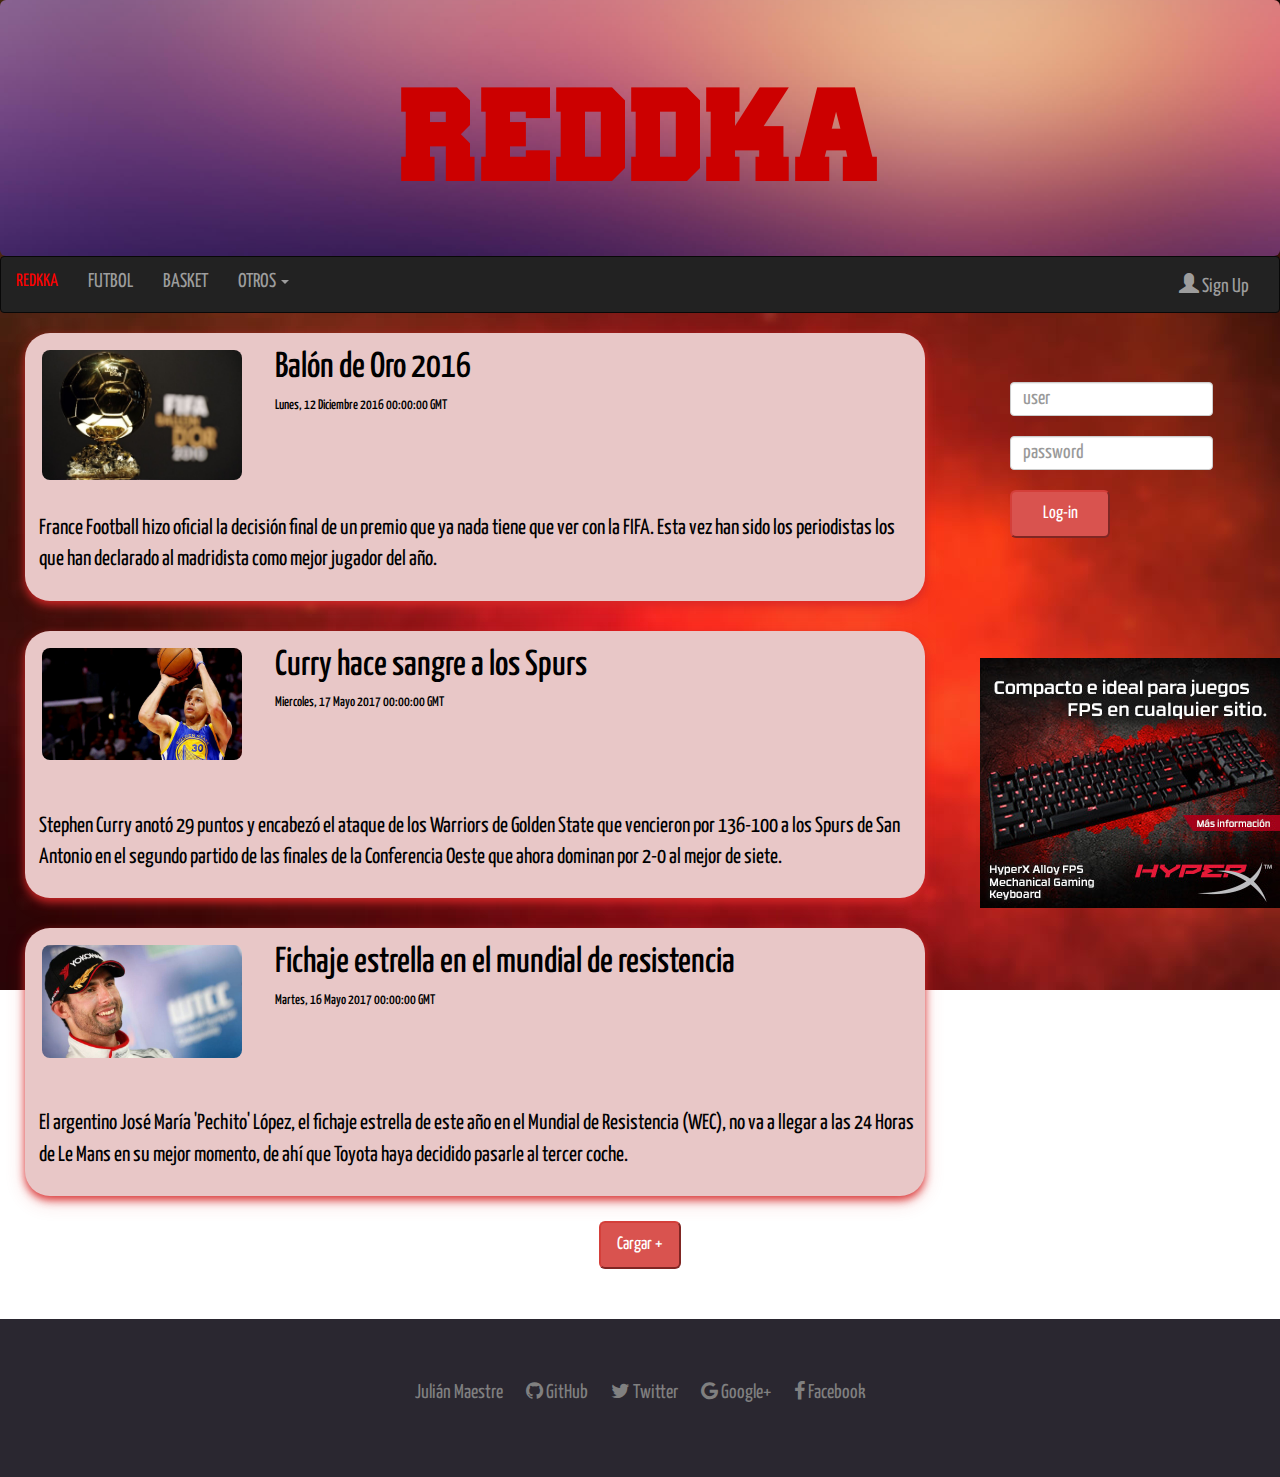
<file: index.html>
<!DOCTYPE html>
<!--
To change this license header, choose License Headers in Project Properties.
To change this template file, choose Tools | Templates
and open the template in the editor.
-->
<html>
    <head>
        <link rel="stylesheet" href="https://maxcdn.bootstrapcdn.com/bootstrap/3.3.7/css/bootstrap.min.css">
        <link rel="stylesheet" href="https://maxcdn.bootstrapcdn.com/font-awesome/4.7.0/css/font-awesome.min.css">
        <link rel="stylesheet" href="https://fonts.googleapis.com/css?family=Yanone+Kaffeesatz">
        <link rel="stylesheet" href="css/a.css">
        <link rel="icon" href="https://rawgit.com/juliCy/Web-Noticias/master/img/logo.png" type="image/x-icon">
        <script src="https://ajax.googleapis.com/ajax/libs/jquery/3.1.1/jquery.min.js"></script>
        <script src="https://maxcdn.bootstrapcdn.com/bootstrap/3.3.7/js/bootstrap.min.js"></script>
        <script src="js/js.js"></script>
        <link rel="alternate" type="application/rss+xml" title="Reddka Sports" href='rss/rss.xml'>
        <title>Reddka Sports</title>
        <meta charset="utf-8">
        <meta name="description" content="Página de noticias sobre todo tipo de deportes."/>
        <meta name="viewport" content="width=device-width, initial-scale=1">       
        <meta property="og:site_name" content="Reddka Sports">
        <meta property="og:url" content="https://rawgit.com/juliCy/Web-Noticias/master/index.html">
        <meta property="og:title" content="Reddka Sports">
        <meta property="og:image" content="img/logo.png">
        <meta property="og:description" content="Página de noticias sobre todo tipo de deportes.">       
    </head>

    <body>
        <div class="container">

            <div id="jumbo" class="jumbotron text-center"><a href="index.html"><img src="img/logo.png" alt="logo web" id="logoimg" class="img-responsive center-block"></a></div>

            <nav class="navbar navbar-inverse" id="navfixed">
                <div class="container-fluid">
                    <div class="navbar-header">
                        <button type="button" class="navbar-toggle" data-toggle="collapse" data-target="#myNavbar">
                            <span class="icon-bar"></span>
                            <span class="icon-bar"></span>
                            <span class="icon-bar"></span> 
                        </button>
                        <a id="titulo" class="navbar-brand" href="index.html">REDKKA</a>
                    </div>
                    <div class="collapse navbar-collapse" id="myNavbar">
                        <ul class="nav navbar-nav">
                            <li><a href="#">FUTBOL</a></li>
                            <li><a href="#">BASKET</a></li>                  
                            <li class="dropdown">
                                <a class="dropdown-toggle" data-toggle="dropdown" href="#">OTROS
                                    <span class="caret"></span></a>
                                <ul class="dropdown-menu">
                                    <li><a href="#">MOTOR</a></li>
                                    <li><a href="#">TENIS</a></li>
                                    <li><a href="#">MMA</a></li>
                                    <li><a href="#">GOLF</a></li>
                                    <li><a href="#">BADMINTON</a></li>
                                </ul>
                            </li>
                        </ul>
                        <ul class="nav navbar-nav navbar-right">
                            <li><a href="#"><span class="glyphicon glyphicon-user"></span> Sign Up</a></li>
                            <li id="login"><a href="#"><span class="glyphicon glyphicon-log-in"></span> Login</a></li>
                        </ul>
                    </div>
                </div>
            </nav>

            <div id="publi">
                <div class="subpubli"><br>
                    <input type="text" class="form-control" placeholder="user" required>
                    <input type="password" class="form-control" placeholder="password" required>
                    <button id="log" type="button" class="btn-lg btn-danger"> Log-in </button>
                    <img src="img/publih.jpg" alt="publicidad escritorio" id="publimgh">
                </div>
                <img src="img/publim.png" alt="publicidad movil" id="publimgm" class="img-responsive center-block">
            </div>

            <div id="not1" class="estilo1"><a class="linknot" href="news1.html">
                    <div id="minimg" class="minimg">
                        <img src="img/balon-oro.jpg" alt="balón de oro" class="img-responsive pull-left">    
                    </div>
                    <div id="tit" class="tit">            
                        <h1 class="title">Balón de Oro 2016</h1>
                        <h5 class="date">Lunes, 12 Diciembre 2016 00:00:00 GMT</h5>
                        <p class="text">France Football hizo oficial la decisión final de un premio
                            que ya nada tiene que ver con la FIFA.
                            Esta vez han sido los periodistas los que han declarado
                            al madridista como mejor jugador del año.</p>
                    </div>
                </a>
            </div>

            <div id="not2" class="estilo1"><a class="linknot" href="news2.html">
                    <div id="minimg" class="minimg">
                        <img src="img/curry.jpg" alt="stephen curry" class="img-responsive pull-left">    
                    </div>
                    <div id="tit" class="tit">            
                        <h1 class="title">Curry hace sangre a los Spurs</h1>
                        <h5 class="date">Miercoles, 17 Mayo 2017 00:00:00 GMT</h5>
                        <p class="text">Stephen Curry anotó 29 puntos y encabezó el ataque de los Warriors de Golden State 
                            que vencieron por 136-100 a los Spurs de San Antonio en el segundo partido de las 
                            finales de la Conferencia Oeste que ahora dominan por 2-0 al mejor de siete.</p>  
                    </div>
                </a>
            </div>

            <div id="not3" class="estilo1"><a class="linknot" href="#">
                    <div id="minimg" class="minimg">
                        <img src="img/lopez.jpg" alt="josé maría lópez" class="img-responsive pull-left">    
                    </div>
                    <div id="tit" class="tit">            
                        <h1 class="title">Fichaje estrella en el mundial de resistencia</h1>
                        <h5 class="date">Martes, 16 Mayo 2017 00:00:00 GMT</h5>
                        <p class="text">El argentino José María 'Pechito' López, el fichaje estrella de este año en el 
                            Mundial de Resistencia (WEC), no va a llegar a las 24 Horas de Le Mans en su mejor momento, 
                            de ahí que Toyota haya decidido pasarle al tercer coche.</p>  
                    </div>
                </a>
            </div>
            <div id="cargarNoticias">

            </div>

            <div id="cargardiv">
                <button id="cargar" type="button" class="btn-lg btn-danger"> Cargar + </button>
            </div>    

            <footer class="footer">          
                <ul class="links">
                    <li><a id="footlink">Julián Maestre</a></li>
                    <li><a id="footlink" href="https://github.com/juliCy"><span class="fa fa-github"></span> GitHub</a></li>
                    <li><a id="footlink" href="https://twitter.com"><span class="fa fa-twitter"></span> Twitter</a></li>
                    <li><a id="footlink" href="https://google.es/"><span class="fa fa-google"></span> Google+</a></li>
                    <li><a id="footlink" href="https://facebook.com/"><span class="fa fa-facebook"></span> Facebook</a></li>
                </ul>
            </footer>

        </div>

    </body>
</html>
</file>
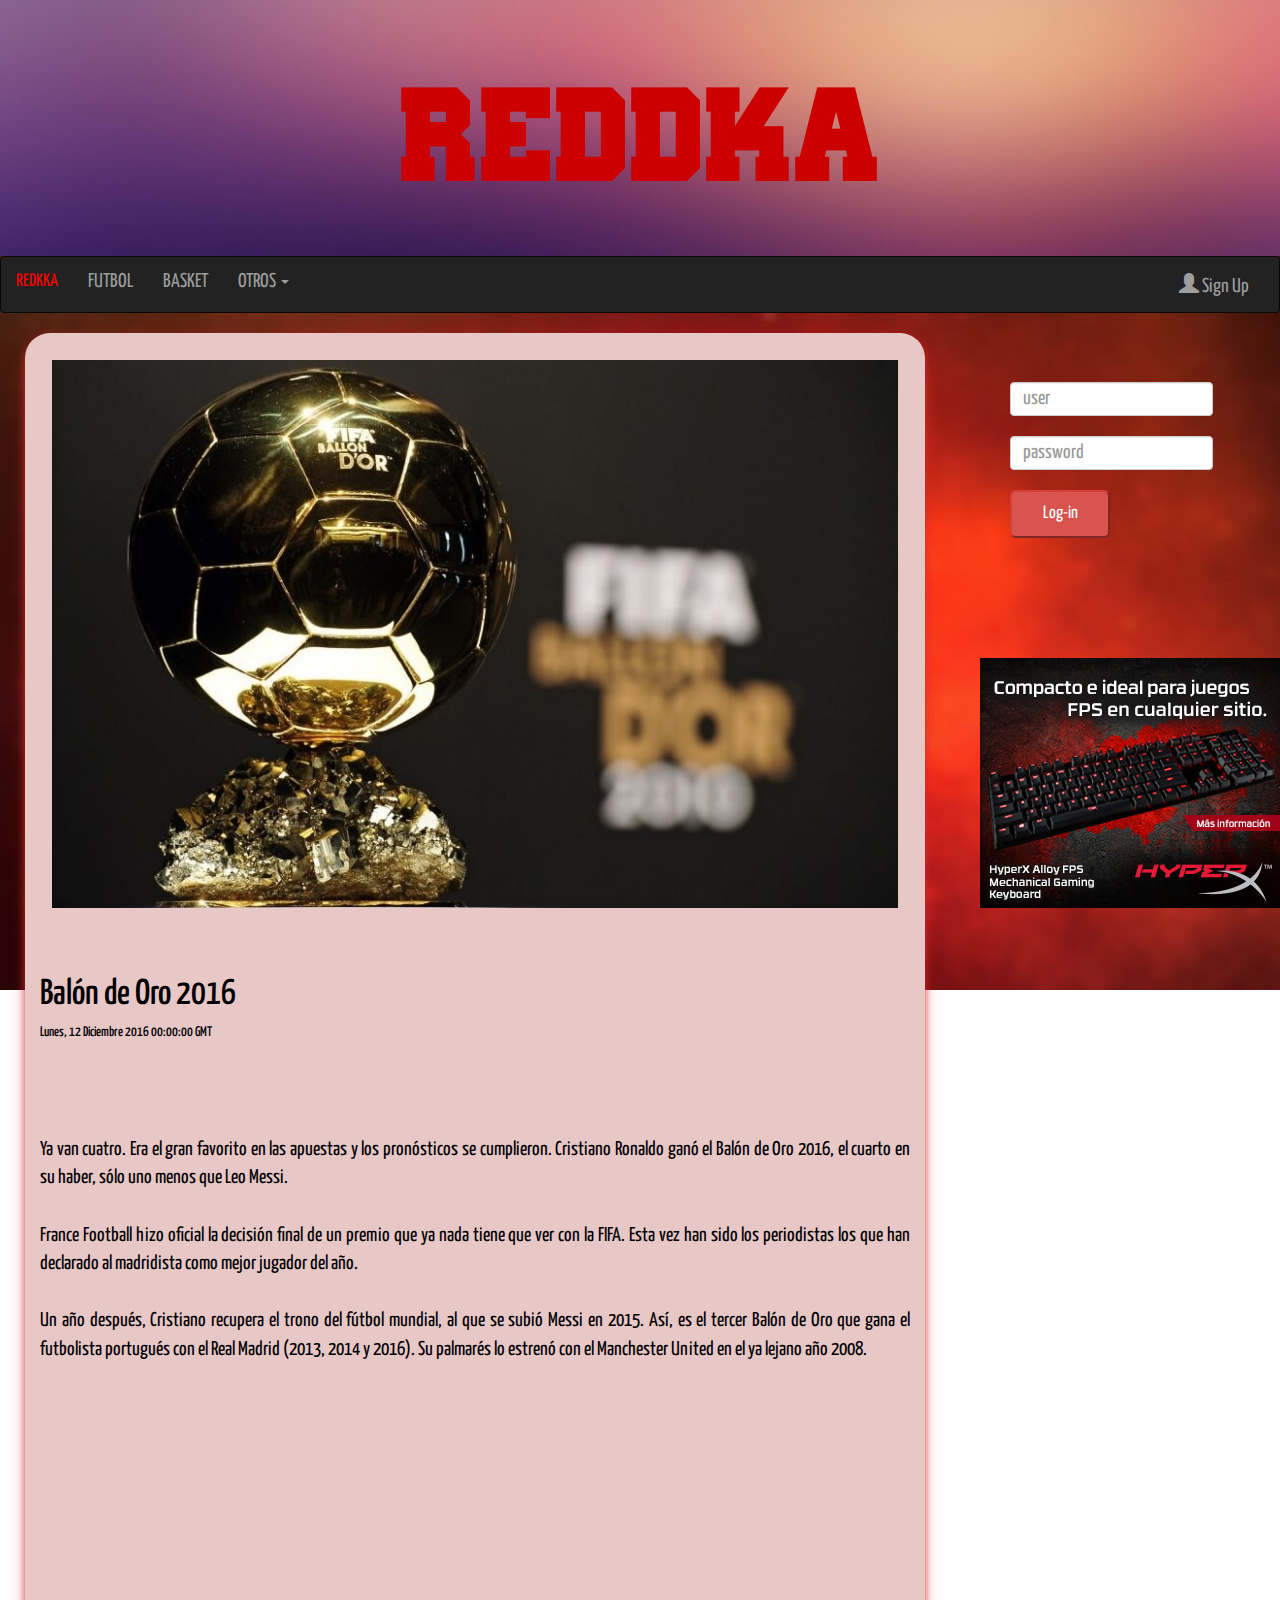
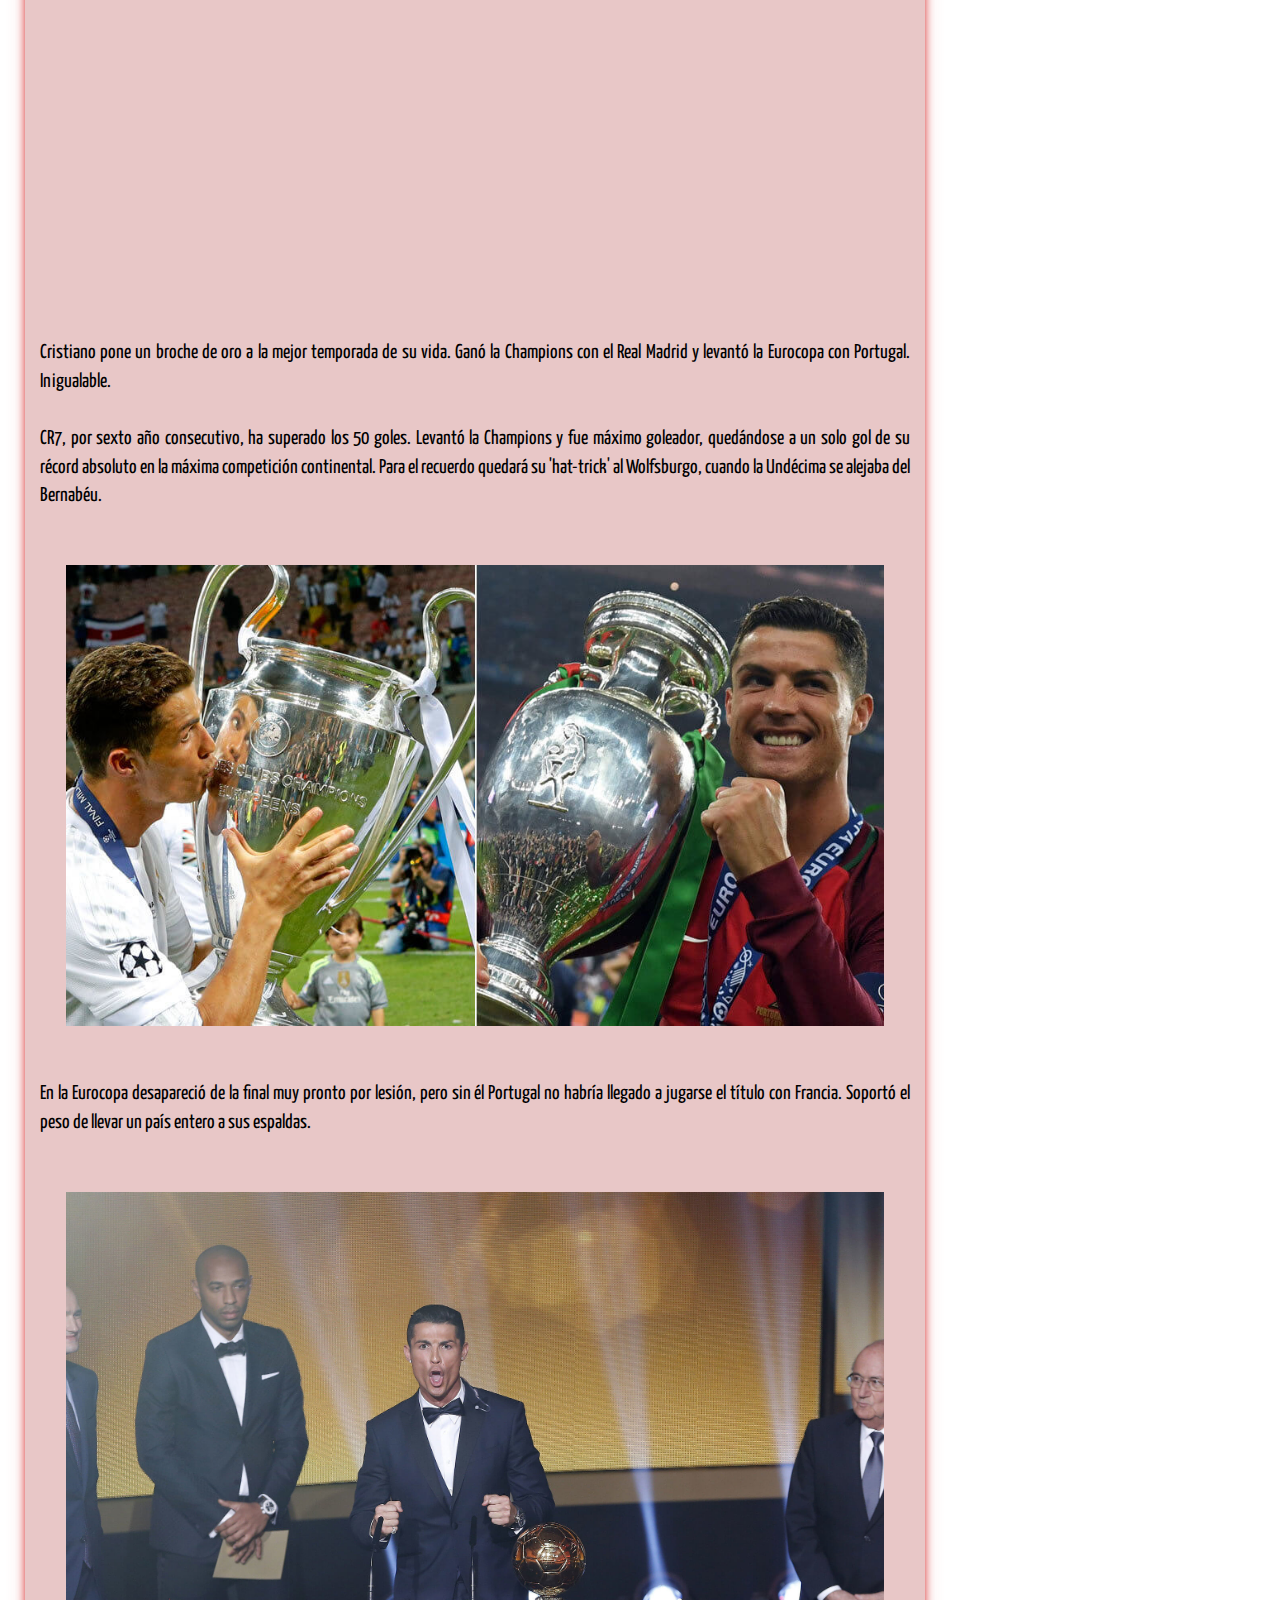
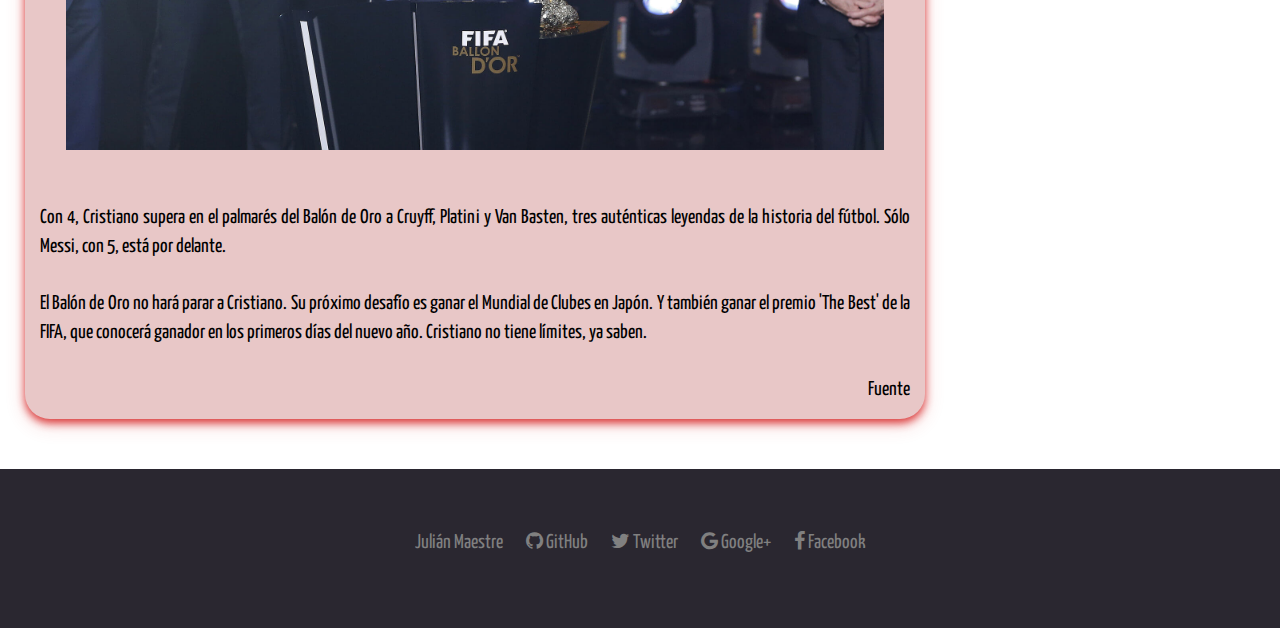
<file: news1.html>
<!DOCTYPE html>
<!--
To change this license header, choose License Headers in Project Properties.
To change this template file, choose Tools | Templates
and open the template in the editor.
-->
<html>
    <head>
        <link rel="stylesheet" href="https://maxcdn.bootstrapcdn.com/bootstrap/3.3.7/css/bootstrap.min.css">
        <link rel="stylesheet" href="https://maxcdn.bootstrapcdn.com/font-awesome/4.7.0/css/font-awesome.min.css">
        <link rel="stylesheet" href="https://fonts.googleapis.com/css?family=Yanone+Kaffeesatz">
        <link rel="stylesheet" href="css/a.css">
        <link rel="icon" href="https://rawgit.com/juliCy/Web-Noticias/master/img/logo.png" type="image/x-icon">
        <script src="https://ajax.googleapis.com/ajax/libs/jquery/3.1.1/jquery.min.js"></script>
        <script src="https://maxcdn.bootstrapcdn.com/bootstrap/3.3.7/js/bootstrap.min.js"></script>
        <script src="js/js.js"></script>
        <link rel="alternate" type="application/rss+xml" title="Reddka Sports" href='rss/rss.xml'>
        <title>Reddka Sports</title>
        <meta charset="utf-8">
        <meta name="description" content="Ganador del Balón de oro de 2016."/>
        <meta name="viewport" content="width=device-width, initial-scale=1">        
        <meta property="og:site_name" content="Reddka Sports">
        <meta property="og:url" content="https://rawgit.com/juliCy/Web-Noticias/master/news1.html">
        <meta property="og:title" content="Reddka Sports">
        <meta property="og:image" content="img/balon-oro.jpg">
        <meta property="og:description" content="Ganador del Balón de oro de 2016.">      
    </head>

    <body>
        <div id="jumbo" class="jumbotron text-center"><a href="index.html"><img src="img/logo.png" alt="logo" id="logoimg" class="img-responsive center-block"></a></div>

        <nav class="navbar navbar-inverse" id="navfixed">
            <div class="container-fluid">
                <div class="navbar-header">
                    <button type="button" class="navbar-toggle" data-toggle="collapse" data-target="#myNavbar">
                        <span class="icon-bar"></span>
                        <span class="icon-bar"></span>
                        <span class="icon-bar"></span> 
                    </button>
                    <a id="titulo" class="navbar-brand" href="index.html">REDKKA</a>
                </div>
                <div class="collapse navbar-collapse" id="myNavbar">
                    <ul class="nav navbar-nav">
                        <li><a href="#">FUTBOL</a></li>
                        <li><a href="#">BASKET</a></li>                  
                        <li class="dropdown">
                            <a class="dropdown-toggle" data-toggle="dropdown" href="#">OTROS
                                <span class="caret"></span></a>
                            <ul class="dropdown-menu">
                                <li><a href="#">MOTOR</a></li>
                                <li><a href="#">TENIS</a></li>
                                <li><a href="#">MMA</a></li>
                                <li><a href="#">GOLF</a></li>
                                <li><a href="#">BADMINTON</a></li>
                            </ul>
                        </li>
                    </ul>
                    <ul class="nav navbar-nav navbar-right">
                        <li><a href="#"><span class="glyphicon glyphicon-user"></span> Sign Up</a></li>
                        <li id="login"><a href="#"><span class="glyphicon glyphicon-log-in"></span> Login</a></li>
                    </ul>
                </div>
            </div>
        </nav>

        <div id="publi">
            <div class="subpubli"><br>
                <input type="text" class="form-control" placeholder="user" required>
                <input type="password" class="form-control" placeholder="password" required>
                <button id="log" type="button" class="btn-lg btn-danger"> Log-in </button>
                <img src="img/publih.jpg" alt="publicidad escritorio" id="publimgh">
            </div>
            <img src="img/publim.png" alt="publicidad movil" id="publimgm" class="img-responsive center-block">
        </div>

        <div id="not1" class="estilo1">
            <div id="imagen">
                <img id="imgnot" src="img/balon-oro.jpg" alt="balón de oro" class="img-responsive center-block">    
            </div>
            <div id="cuerpo">
                <div id="tit">            
                    <h1 class="titmarg">Balón de Oro 2016</h1>
                    <h5>Lunes, 12 Diciembre 2016 00:00:00 GMT</h5>
                </div>
                <br><br><br>
                Ya van cuatro. Era el gran favorito en las apuestas y los pronósticos se cumplieron. 
                Cristiano Ronaldo ganó el Balón de Oro 2016, el cuarto en su haber, sólo uno menos que Leo Messi.
                <br><br>
                France Football hizo oficial la decisión final de un premio que ya nada tiene que ver con la FIFA. 
                Esta vez han sido los periodistas los que han declarado al madridista como mejor jugador del año.
                <br><br>
                Un año después, Cristiano recupera el trono del fútbol mundial, al que se subió Messi en 2015. 
                Así, es el tercer Balón de Oro que gana el futbolista portugués con el Real Madrid (2013, 2014 y 2016).
                Su palmarés lo estrenó con el Manchester United en el ya lejano año 2008.
                <br><br>
                <div class="embed-responsive embed-responsive-16by9">
                    <iframe class="embed-responsive-item" src="https://www.youtube.com/embed/NcyojgLfmJ8" frameborder="0" allowfullscreen></iframe>
                </div>
                <br><br>
                Cristiano pone un broche de oro a la mejor temporada de su vida. 
                Ganó la Champions con el Real Madrid y levantó la Eurocopa con Portugal. Inigualable.
                <br><br>
                CR7, por sexto año consecutivo, ha superado los 50 goles. Levantó la Champions y fue máximo goleador,
                quedándose a un solo gol de su récord absoluto en la máxima competición continental.
                Para el recuerdo quedará su 'hat-trick' al Wolfsburgo, cuando la Undécima se alejaba del Bernabéu.
                <br><br>
                <img id="imgnot" src="img/cr1.jpg" alt="cristiano ronaldo" class="img-responsive center-block">
                <br>
                En la Eurocopa desapareció de la final muy pronto por lesión, pero sin él
                Portugal no habría llegado a jugarse el título con Francia. 
                Soportó el peso de llevar un país entero a sus espaldas.
                <br><br>
                <img id="imgnot" src="img/cr2.jpg" alt="cristiano ronaldo" class="img-responsive center-block">
                <br>
                Con 4, Cristiano supera en el palmarés del Balón de Oro a Cruyff, Platini y Van Basten,
                tres auténticas leyendas de la historia del fútbol. Sólo Messi, con 5, está por delante.
                <br><br>
                El Balón de Oro no hará parar a Cristiano. Su próximo desafío es ganar el Mundial de Clubes en Japón. 
                Y también ganar el premio 'The Best' de la FIFA, que conocerá ganador en los primeros días del nuevo año. 
                Cristiano no tiene límites, ya saben.
                <br><br>
                <a class="pull-right" href="http://www.marca.com/futbol/balon-oro/2016/12/12/584ee30a46163fa7258b4631.html">Fuente</a>
                <br>
            </div>
        </div>

        <footer class="footer">          
            <ul class="links">
                <li><a id="footlink">Julián Maestre</a></li>
                <li><a id="footlink" href="https://github.com/juliCy"><span class="fa fa-github"></span> GitHub</a></li>
                <li><a id="footlink" href="https://twitter.com"><span class="fa fa-twitter"></span> Twitter</a></li>
                <li><a id="footlink" href="https://google.es/"><span class="fa fa-google"></span> Google+</a></li>
                <li><a id="footlink" href="https://facebook.com/"><span class="fa fa-facebook"></span> Facebook</a></li>
            </ul>
        </footer>
    </body>
</html>
</file>
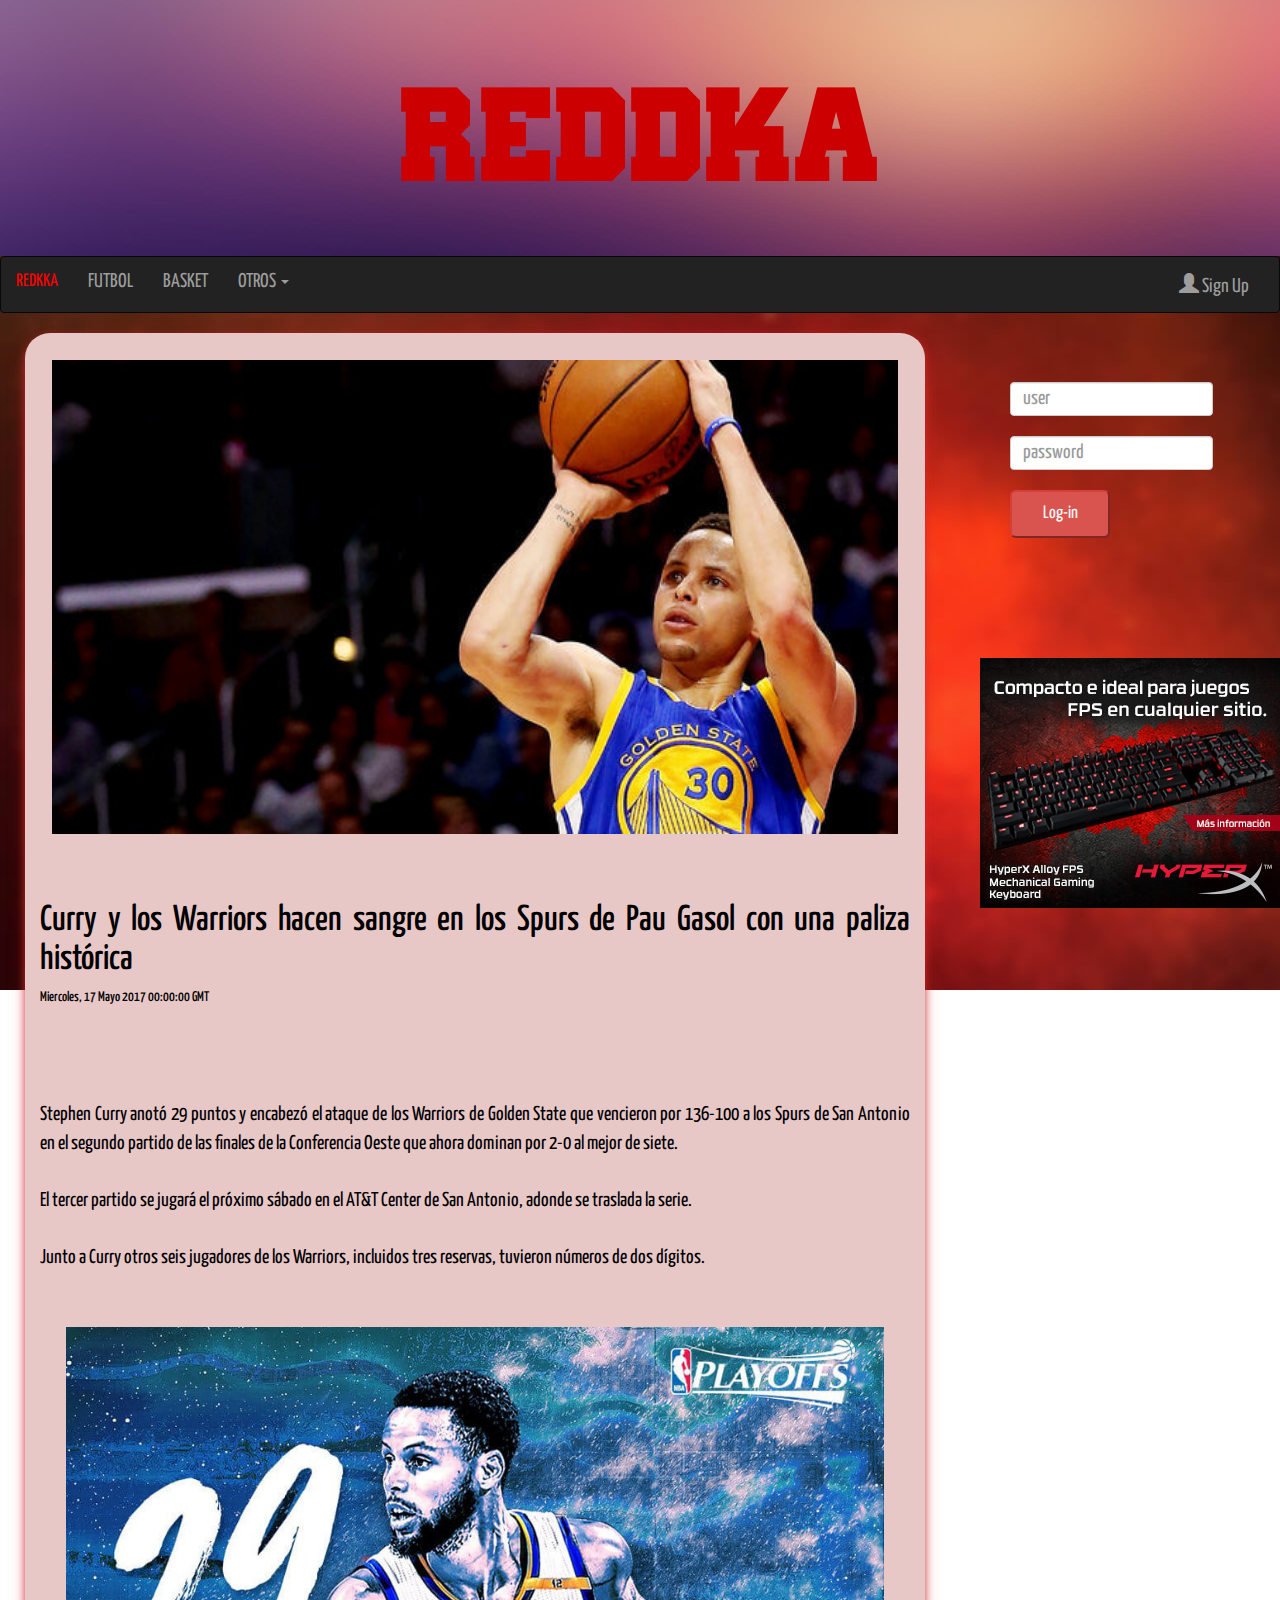
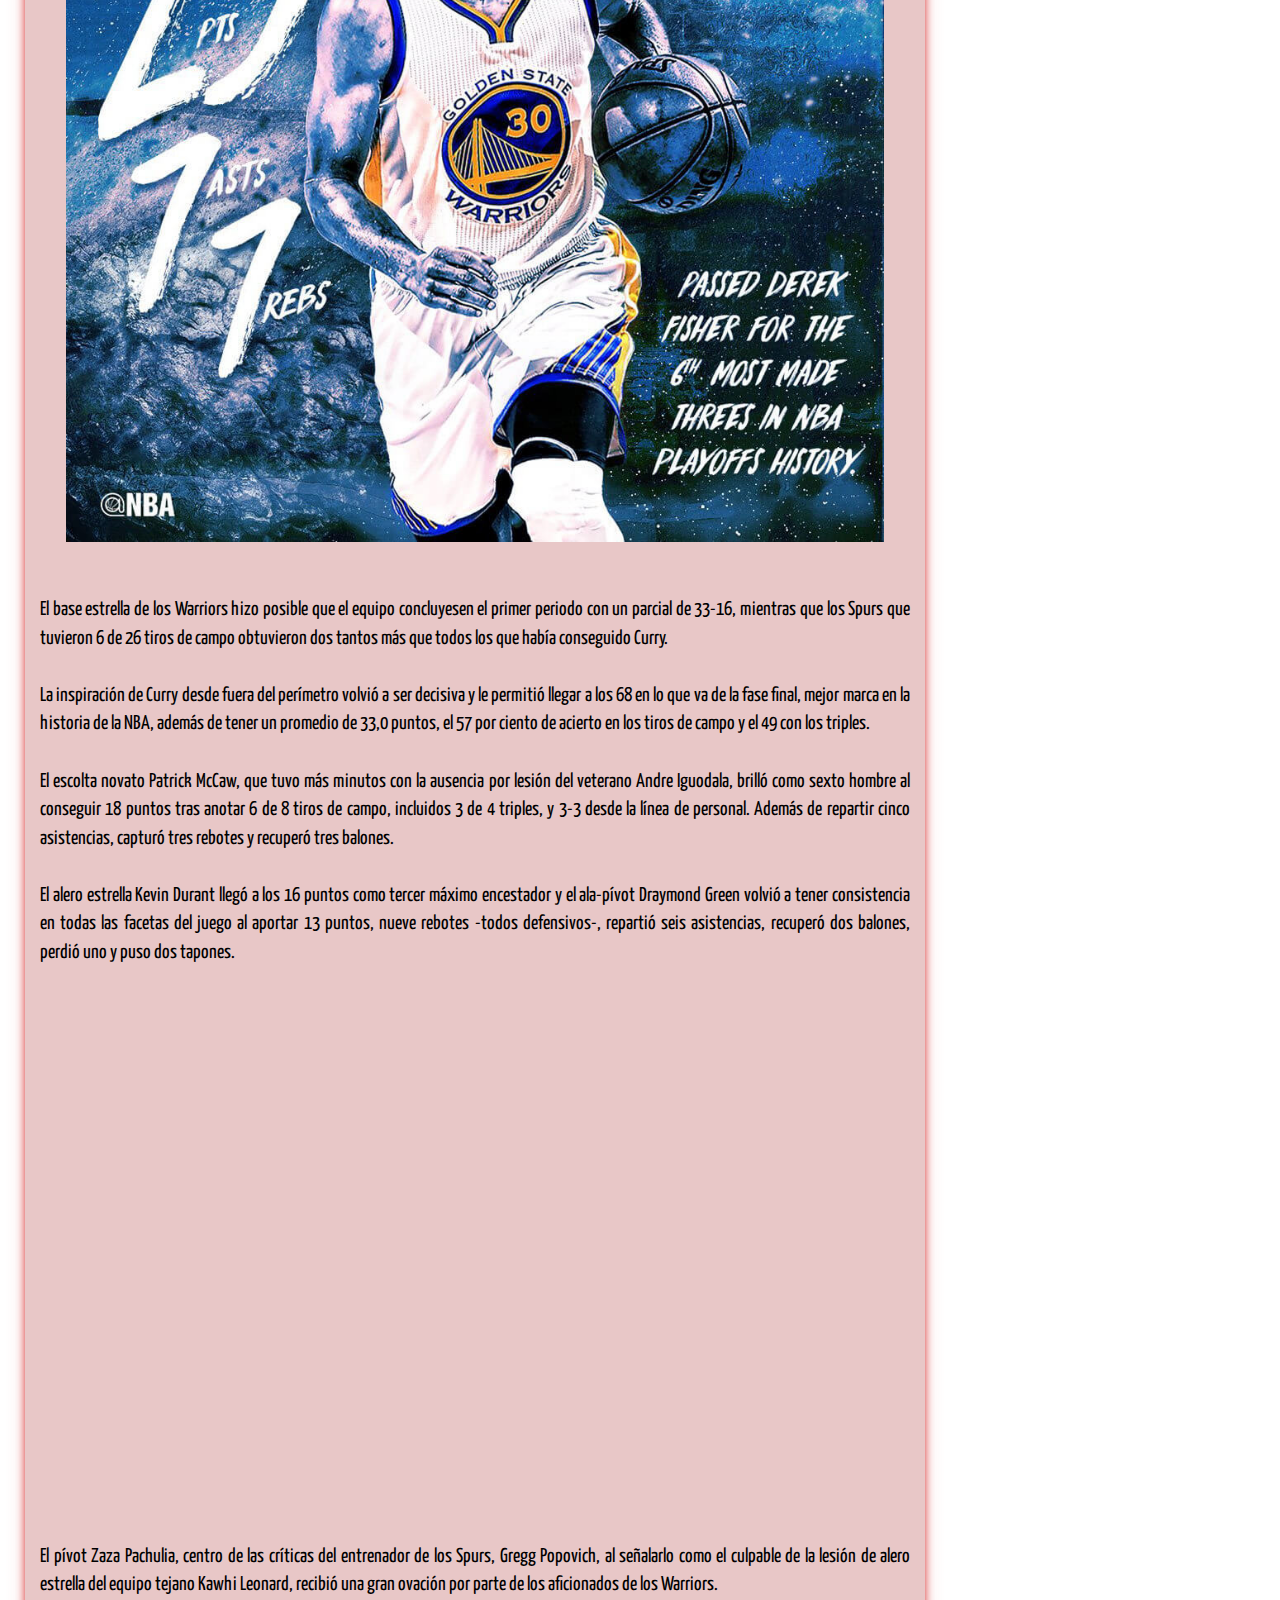
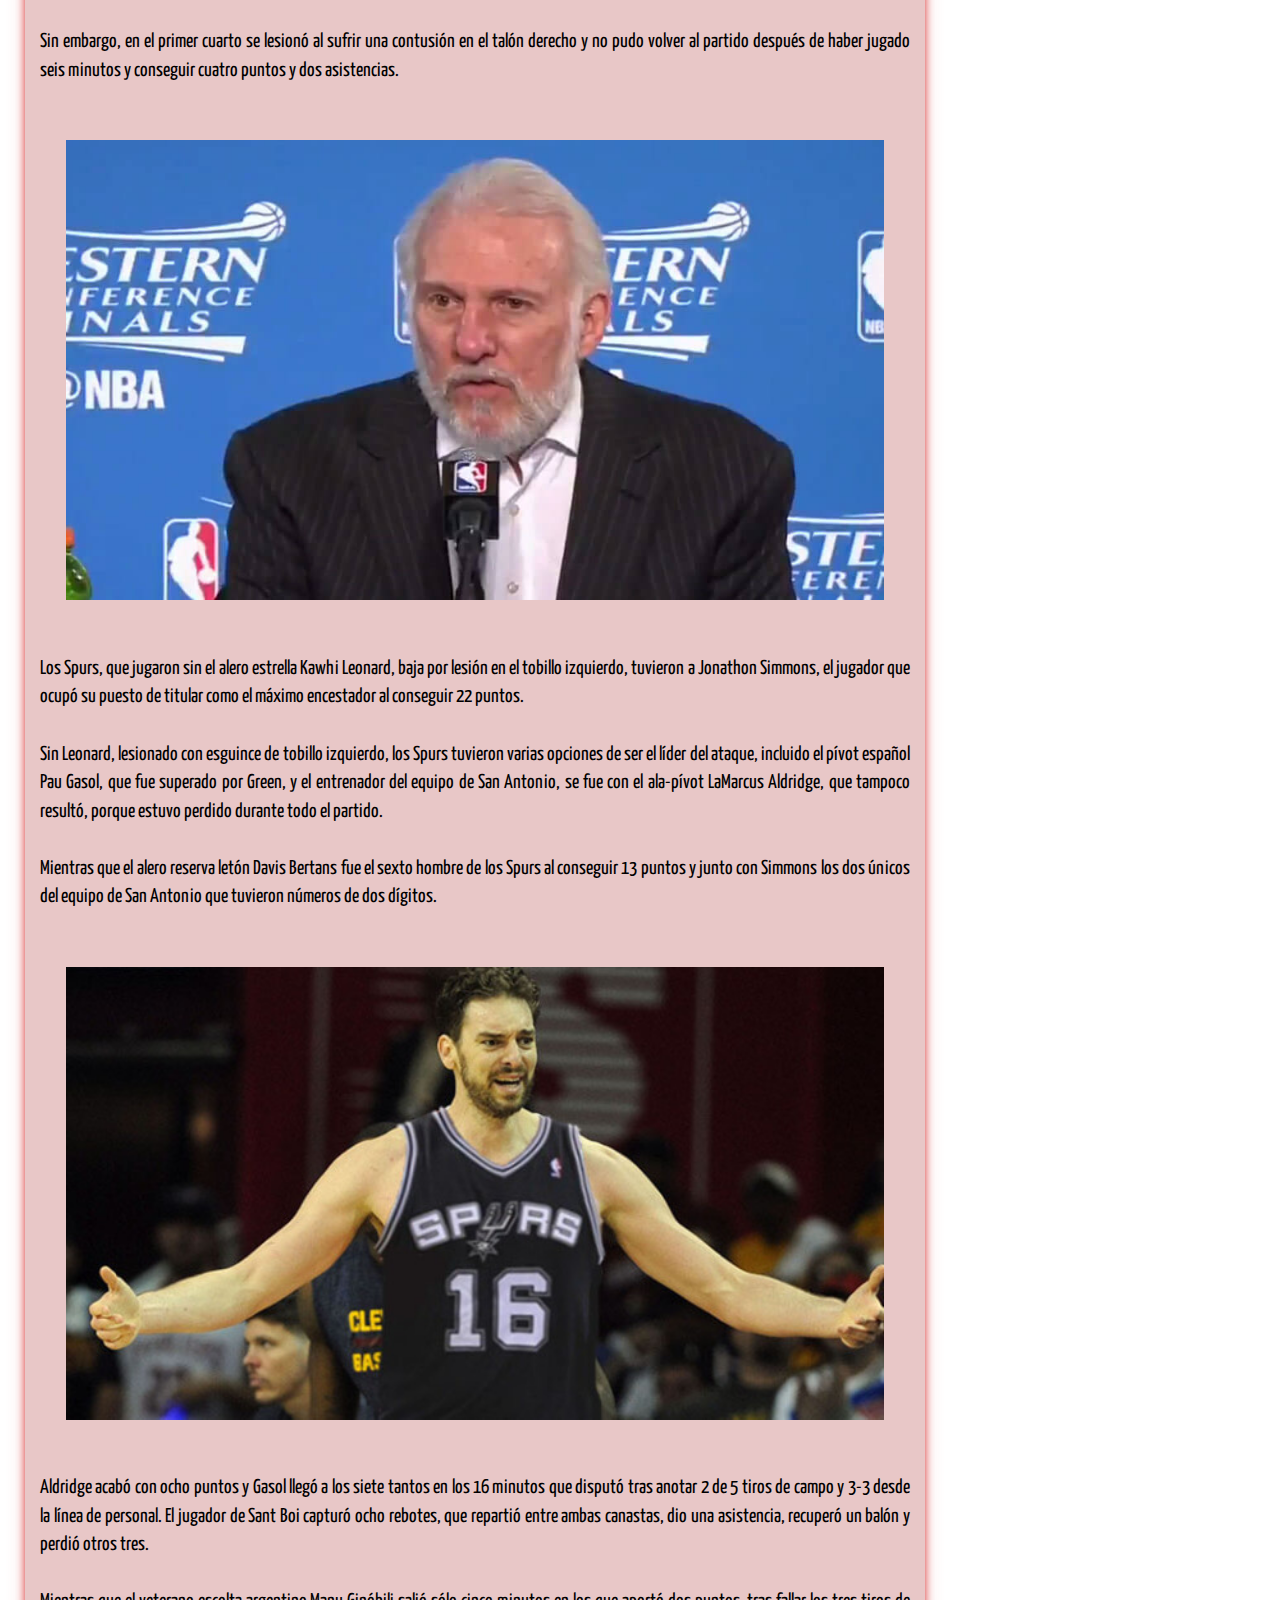
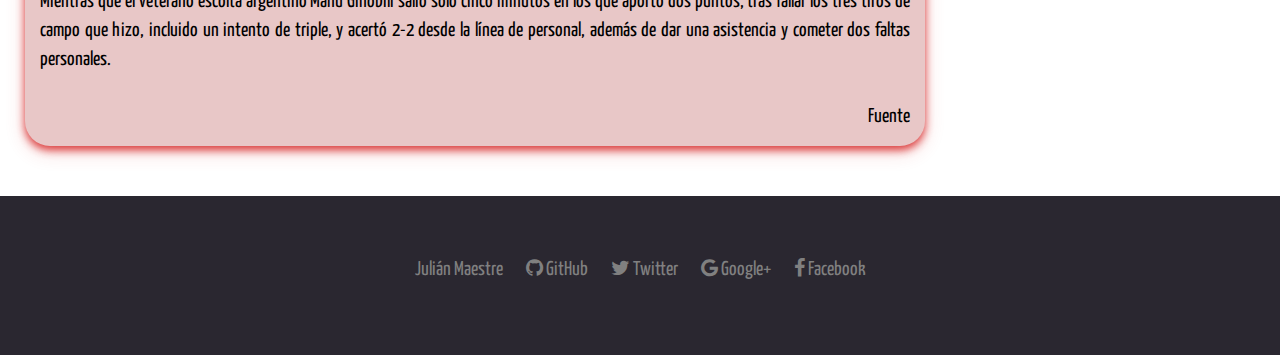
<file: news2.html>
<!DOCTYPE html>
<!--
To change this license header, choose License Headers in Project Properties.
To change this template file, choose Tools | Templates
and open the template in the editor.
-->
<html>
    <head>
        <link rel="stylesheet" href="https://maxcdn.bootstrapcdn.com/bootstrap/3.3.7/css/bootstrap.min.css">
        <link rel="stylesheet" href="https://maxcdn.bootstrapcdn.com/font-awesome/4.7.0/css/font-awesome.min.css">
        <link rel="stylesheet" href="https://fonts.googleapis.com/css?family=Yanone+Kaffeesatz">
        <link rel="stylesheet" href="css/a.css">
        <link rel="icon" href="https://rawgit.com/juliCy/Web-Noticias/master/img/logo.png" type="image/x-icon">
        <script src="https://ajax.googleapis.com/ajax/libs/jquery/3.1.1/jquery.min.js"></script>
        <script src="https://maxcdn.bootstrapcdn.com/bootstrap/3.3.7/js/bootstrap.min.js"></script>
        <script src="js/js.js"></script>
        <link rel="alternate" type="application/rss+xml" title="Reddka Sports" href='rss/rss.xml'>
        <title>Reddka Sports</title>
        <meta charset="utf-8">
        <meta name="description" content="Resumen del partido entre los Warriors y San Antonio."/>
        <meta name="viewport" content="width=device-width, initial-scale=1"> 
        <meta property="og:site_name" content="Reddka Sports">
        <meta property="og:url" content="https://rawgit.com/juliCy/Web-Noticias/master/news2.html">
        <meta property="og:title" content="Reddka Sports">
        <meta property="og:image" content="img/curry.jpg">
        <meta property="og:description" content="Resumen del partido entre los Warriors y San Antonio.">    
    </head>

    <body>
        <div id="jumbo" class="jumbotron text-center"><a href="index.html"><img src="img/logo.png" alt="logo" id="logoimg" class="img-responsive center-block"></a></div>

        <nav class="navbar navbar-inverse" id="navfixed">
            <div class="container-fluid">
                <div class="navbar-header">
                    <button type="button" class="navbar-toggle" data-toggle="collapse" data-target="#myNavbar">
                        <span class="icon-bar"></span>
                        <span class="icon-bar"></span>
                        <span class="icon-bar"></span> 
                    </button>
                    <a id="titulo" class="navbar-brand" href="index.html">REDKKA</a>
                </div>
                <div class="collapse navbar-collapse" id="myNavbar">
                    <ul class="nav navbar-nav">
                        <li><a href="#">FUTBOL</a></li>
                        <li><a href="#">BASKET</a></li>                  
                        <li class="dropdown">
                            <a class="dropdown-toggle" data-toggle="dropdown" href="#">OTROS
                                <span class="caret"></span></a>
                            <ul class="dropdown-menu">
                                <li><a href="#">MOTOR</a></li>
                                <li><a href="#">TENIS</a></li>
                                <li><a href="#">MMA</a></li>
                                <li><a href="#">GOLF</a></li>
                                <li><a href="#">BADMINTON</a></li>
                            </ul>
                        </li>
                    </ul>
                    <ul class="nav navbar-nav navbar-right">
                        <li><a href="#"><span class="glyphicon glyphicon-user"></span> Sign Up</a></li>
                        <li id="login"><a href="#"><span class="glyphicon glyphicon-log-in"></span> Login</a></li>
                    </ul>
                </div>
            </div>
        </nav>

        <div id="publi">
            <div class="subpubli"><br>
                <input type="text" class="form-control" placeholder="user" required>
                <input type="password" class="form-control" placeholder="password" required>
                <button id="log" type="button" class="btn-lg btn-danger"> Log-in </button>
                <img src="img/publih.jpg" alt="publicidad escritorio" id="publimgh">
            </div>
            <img src="img/publim.png" alt="publicidad movil" id="publimgm" class="img-responsive center-block">
        </div>

        <div id="not1" class="estilo1">
            <div id="imagen">
                <img id="imgnot" src="img/curry.jpg" alt="stephen curry" class="img-responsive center-block">    
            </div>
            <div id="cuerpo">
                <div id="tit">            
                    <h1 class="titmarg">Curry y los Warriors hacen sangre en los Spurs de Pau Gasol con una paliza histórica</h1>
                    <h5>Miercoles, 17 Mayo 2017 00:00:00 GMT</h5>
                </div>
                <br><br><br>
                Stephen Curry anotó 29 puntos y encabezó el ataque de los Warriors de Golden State que vencieron por 136-100
                a los Spurs de San Antonio en el segundo partido de las finales de la Conferencia Oeste que ahora
                dominan por 2-0 al mejor de siete.
                <br><br>
                El tercer partido se jugará el próximo sábado en el AT&T Center de San Antonio, adonde se traslada la serie.
                <br><br>
                Junto a Curry otros seis jugadores de los Warriors, incluidos tres reservas, tuvieron números de dos dígitos.
                <br><br>
                <img id="imgnot" src="img/curry2.jpg" alt="stephen curry" class="img-responsive center-block">
                <br>
                El base estrella de los Warriors hizo posible que el equipo concluyesen el primer periodo con un parcial de 33-16,
                mientras que los Spurs que tuvieron 6 de 26 tiros de campo obtuvieron dos tantos más que todos los que había conseguido Curry.
                <br><br>
                La inspiración de Curry desde fuera del perímetro volvió a ser decisiva y le permitió llegar a los 68 en lo
                que va de la fase final, mejor marca en la historia de la NBA, además de tener un promedio de 33,0 puntos,
                el 57 por ciento de acierto en los tiros de campo y el 49 con los triples.
                <br><br>
                El escolta novato Patrick McCaw, que tuvo más minutos con la ausencia por lesión del veterano Andre Iguodala, 
                brilló como sexto hombre al conseguir 18 puntos tras anotar 6 de 8 tiros de campo, incluidos 3 de 4 triples,
                y 3-3 desde la línea de personal. Además de repartir cinco asistencias, capturó tres rebotes y recuperó tres balones.
                <br><br>
                El alero estrella Kevin Durant llegó a los 16 puntos como tercer máximo encestador y el ala-pívot Draymond Green volvió a tener 
                consistencia en todas las facetas del juego al aportar 13 puntos, nueve rebotes -todos defensivos-, repartió seis asistencias, 
                recuperó dos balones, perdió uno y puso dos tapones.
                <br><br>
                <div class="embed-responsive embed-responsive-16by9">
                    <iframe class="embed-responsive-item" src="https://www.youtube.com/embed/GiB86yJlKJE" frameborder="0" allowfullscreen></iframe>
                </div>
                <br><br>
                El pívot Zaza Pachulia, centro de las críticas del entrenador de los Spurs, Gregg Popovich, al señalarlo como el culpable
                de la lesión de alero estrella del equipo tejano Kawhi Leonard, recibió una gran ovación por parte de los aficionados de los
                Warriors.
                <br><br>
                Sin embargo, en el primer cuarto se lesionó al sufrir una contusión en el talón derecho y no pudo volver al partido después 
                de haber jugado seis minutos y conseguir cuatro puntos y dos asistencias.
                <br><br>
                <img id="imgnot" src="img/popovich.jpg" alt="popovich" class="img-responsive center-block">
                <br>
                Los Spurs, que jugaron sin el alero estrella Kawhi Leonard, baja por lesión en el tobillo izquierdo, tuvieron a Jonathon Simmons,
                el jugador que ocupó su puesto de titular como el máximo encestador al conseguir 22 puntos.
                <br><br>
                Sin Leonard, lesionado con esguince de tobillo izquierdo, los Spurs tuvieron varias opciones de ser el líder del ataque, 
                incluido el pívot español Pau Gasol, que fue superado por Green, y el entrenador del equipo de San Antonio, 
                se fue con el ala-pívot LaMarcus Aldridge, que tampoco resultó, porque estuvo perdido durante todo el partido.
                <br><br>
                Mientras que el alero reserva letón Davis Bertans fue el sexto hombre de los Spurs al conseguir 13 puntos y junto con 
                Simmons los dos únicos del equipo de San Antonio que tuvieron números de dos dígitos.
                <br><br>
                <img id="imgnot" src="img/gasol.jpg" alt="pau gasol" class="img-responsive center-block">
                <br>
                Aldridge acabó con ocho puntos y Gasol llegó a los siete tantos en los 16 minutos que disputó tras anotar 2 de 5 tiros de campo 
                y 3-3 desde la línea de personal.
                El jugador de Sant Boi capturó ocho rebotes, que repartió entre ambas canastas, dio una asistencia, recuperó un balón y perdió otros tres.
                <br><br>
                Mientras que el veterano escolta argentino Manu Ginóbili salió sólo cinco minutos en los que aportó dos puntos, tras fallar los tres
                tiros de campo que hizo, incluido un intento de triple, y acertó 2-2 desde la línea de personal,
                además de dar una asistencia y cometer dos faltas personales.
                <br><br>
                <a class="pull-right" href="http://www.marca.com/baloncesto/nba/playoffs/2017/05/17/591bd967ca4741cb468b45c6.html">Fuente</a>
                <br>
            </div>
        </div>

        <footer class="footer">          
            <ul class="links">
                <li><a id="footlink">Julián Maestre</a></li>
                <li><a id="footlink" href="https://github.com/juliCy"><span class="fa fa-github"></span> GitHub</a></li>
                <li><a id="footlink" href="https://twitter.com"><span class="fa fa-twitter"></span> Twitter</a></li>
                <li><a id="footlink" href="https://google.es/"><span class="fa fa-google"></span> Google+</a></li>
                <li><a id="footlink" href="https://facebook.com/"><span class="fa fa-facebook"></span> Facebook</a></li>
            </ul>
        </footer>
    </body>
</html>
</file>
<file: css/a.css>
body{font-family:'Yanone Kaffeesatz',sans-serif; background: url('../img/fondo.jpg') center center no-repeat fixed}
body,input,.btn{font-size:20px !important}
#jumbo{background:url('../img/jumbo.jpg') 10% 80% no-repeat; background-size:cover; margin-bottom: 0}
#logoimg {border-radius: 0; height: auto; width: auto; margin-top: 8px}
.container {height: 100%; width: 100%; margin: 0; padding: 0}

.footer{padding:50px; margin-top: 50px; text-align:center; background-color:#2a2730; position: relative}
.links {list-style-type: none; padding: 0}
.links li {text-decoration: none; display: inline-block; margin: 10px}
#footlink {color: grey !important}

.form-control{ width: auto !important; margin-left: 10%; margin-top: 20px}
#log {float: left; width: 100px; margin-left: 10%; margin-bottom: 40%; margin-top: 20px}
#cargar {width: auto}
#cargardiv {text-align: center; width: auto; margin-top: 25px}
.navbar-fixed {position: fixed; top: 0; z-index: 100; width: 100%}

#titulo {color: red}
#titulo:hover {color: red !important}
h1 {width: auto; margin-top: 10px}
p {font-size: 16.45pt; margin-bottom: 20px; margin-top: 100px}
#login {display: none}
.linknot {text-decoration: none !important; color: black}
.linknot:hover {color: black !important}
a {text-decoration: none !important; color: black}
a:hover {color: red !important}
a:visited {color: transparent}

#not1 {margin-top: 0}
.estilo1 {width: calc(100% - 380px); position: relative; margin-top: 30px; margin-left: 25px; margin-right: 20px; margin-bottom: 30px}
#not2 {margin-top: 20px}
#not3 {width: calc(100% - 380px); position: relative; margin-top: 20px; margin-left: 25px; margin-right: 20px; margin-bottom: 0}
.estilo1 {background-color: #E8C7C7; border-radius: 25px; box-shadow: 0 4px 8px 0 rgba(215, 40, 40, 0.9), 0 6px 20px 0 rgba(215, 40, 40, 0.19)}

.minimg {float:left; width: 250px; height: 170px; padding: 17px}
img {border-radius: 8px; width: 200px; height: 150px; margin-top: auto}
.tit {margin-left: 1%; padding: 5px}
.titmarg {margin-top: 10px}
#imagen {width: 100%; height: 100%}
#imgnot {width: 100%; height: 100%; padding: 3%}
h1 {text-align: justify}
#cuerpo {padding: 15px; text-align: justify; margin-top: 15px; color: black}

#publi {float: right; width: 300px; height: auto}
#publimgh {border-radius: 0; width: 300px; height: 100%; }
#publimgm {display: none}

@media (max-width: 768px){
    #login {display: block}
    .form-control{display: none}
    #log {display: none}

    #publi {height: 90px; width: 100%}
    #publimgh {display: none}
    .subpubli {display: none}
    #publi img {border-radius: 0px; width: auto; height: 90px; margin-top: 0}
    #publimgm {display: block}

    .estilo1 {width: calc(92%); position: relative; margin-top: 30px; margin-left: 30px; margin-right: 20px; margin-bottom: 30px}
    #not3 {width: calc(92%); position: relative; margin-top: 20px; margin-left: 30px; margin-right: 20px; margin-bottom: 30px}
    .estilo1{background-color: #E8C7C7; border-radius: 25px; box-shadow: 0 4px 8px 0 rgba(215, 40, 40, 0.2), 0 6px 20px 0 rgba(215, 40, 40, 0.19)}
    #not1 {margin-top: 150px}
    .minimg {width: 250px; height: 130px; padding: 15px}
    h1 {width: auto; margin-top: 20px}
    p {margin-top: 70px}
}

@media (max-width: 414px){
    #login {display: block}
    .form-control{display: none}
    #log {display: none}

    #publi {height: 90px; width: 100%}
    #publimgh {display: none}
    .subpubli {display: none}
    #publi img {border-radius: 0px; width: auto; height: 90px; margin-top: 0}
    #publimgm {display: block}

    .estilo1 {width: calc(92%); position: relative; margin-top: 30px; margin-left: 18px; margin-right: 20px; margin-bottom: 30px}
    #not3 {width: calc(92%); position: relative; margin-top: 20px; margin-left: 18px; margin-right: 20px; margin-bottom: 30px}
    .estilo1{background-color: #E8C7C7; border-radius: 25px; box-shadow: 0 4px 8px 0 rgba(215, 40, 40, 0.2), 0 6px 20px 0 rgba(215, 40, 40, 0.19)}
    #not1 {margin-top: 150px}
    .minimg {width: 250px; height: 130px; padding: 15px; margin-left: 68px}
    h1 {width: auto; margin-top: 150px}
    p {margin-top: 30px}
}

@media (max-width: 375px){
    #login {display: block}
    .form-control{display: none}
    #log {display: none}

    #publi {height: 90px; width: 100%}
    #publimgh {display: none}
    .subpubli {display: none}
    #publi img {border-radius: 0px; width: auto; height: 90px; margin-top: 0}
    #publimgm {display: block}

    .estilo1 {width: calc(92%); position: relative; margin-top: 30px; margin-left: 16px; margin-right: 20px; margin-bottom: 30px}
    #not3 {width: calc(92%); position: relative; margin-top: 20px; margin-left: 16px; margin-right: 20px; margin-bottom: 30px}
    .estilo1{background-color: #E8C7C7; border-radius: 25px; box-shadow: 0 4px 8px 0 rgba(215, 40, 40, 0.2), 0 6px 20px 0 rgba(215, 40, 40, 0.19)}
    #not1 {margin-top: 150px}
    .minimg {width: 250px; height: 130px; padding: 15px; margin-left: 58px}
    h1 {width: auto; margin-top: 150px}
    p {margin-top: 30px}
}

@media (max-width: 320px){
    #login {display: block}
    .form-control{display: none}
    #log {display: none}

    #publi {height: 90px; width: 100%}
    #publimgh {display: none}
    .subpubli {display: none}
    #publi img {border-radius: 0px; width: auto; height: 90px; margin-top: 0}
    #publimgm {display: block}

    .estilo1 {width: calc(92%); position: relative; margin-top: 30px; margin-left: 14px; margin-right: 20px; margin-bottom: 30px}
    #not3 {width: calc(92%); position: relative; margin-top: 20px; margin-left: 14px; margin-right: 20px; margin-bottom: 30px}
    .estilo1{background-color: #E8C7C7; border-radius: 25px; box-shadow: 0 4px 8px 0 rgba(215, 40, 40, 0.2), 0 6px 20px 0 rgba(215, 40, 40, 0.19)}
    #not1 {margin-top: 150px}
    .minimg {width: 250px; height: 130px; padding: 15px; margin-left: 32px}
    h1 {width: auto; margin-top: 150px}
    p {margin-top: 30px}
}
</file>
